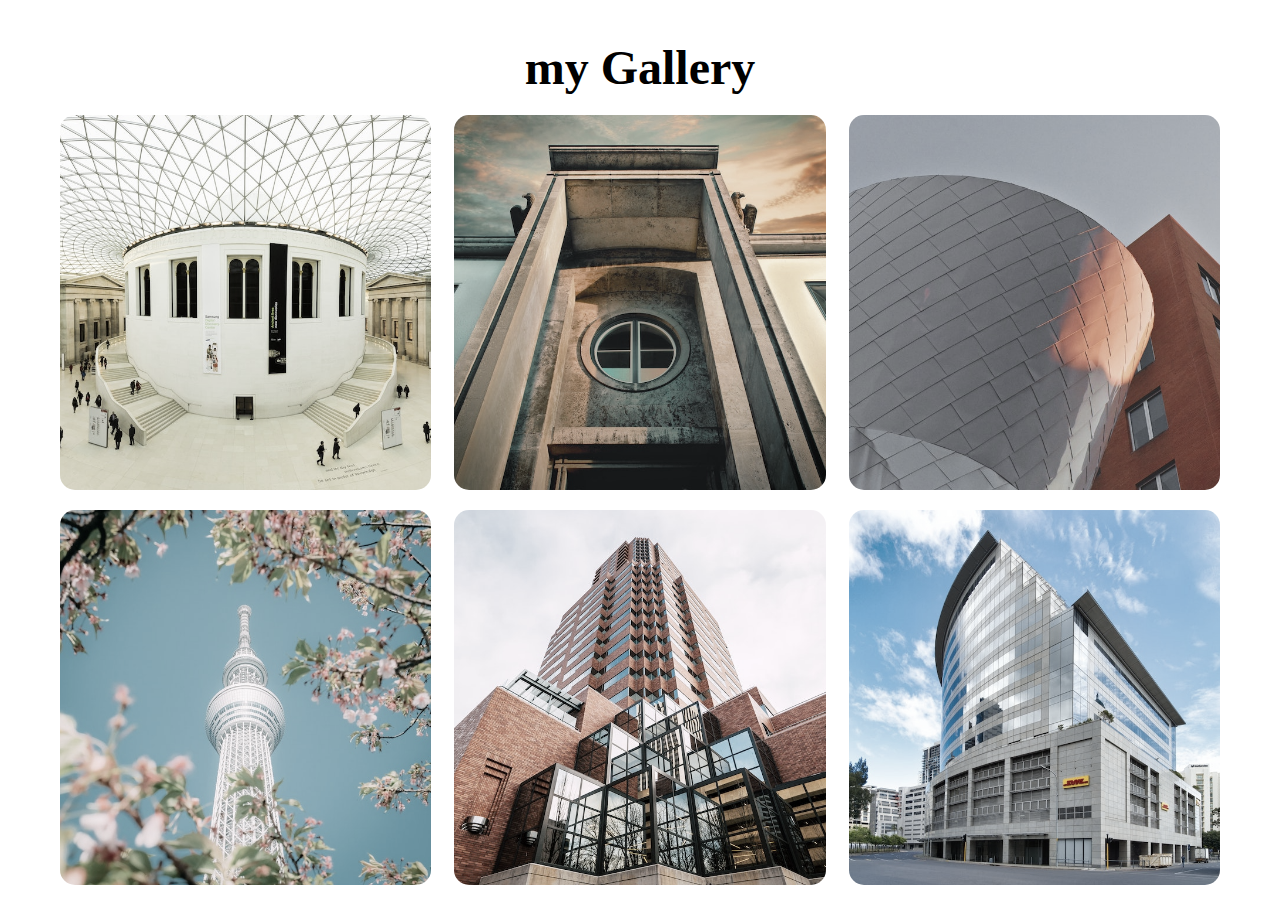
<file: image gallery project/index.html>
<!DOCTYPE html>
<html lang="en">
<head>
    <meta charset="UTF-8">
    <meta name="viewport" content="width=device-width, initial-scale=1.0">
    <title>Gallery</title>
    <link rel="shortcut icon" href="/image gallery project/images/favicon.ico" type="image/x-icon">
    <link rel="stylesheet" href="style.css">
</head>
<body>
    <div id="wrapper">
        <div class="container">
            <h1>my Gallery</h1>
            <div class="gallery">
                <figure class="card">
                    <img src="images/image1.jpg" alt="">
                    <figcaption>Image1</figcaption>
                </figure>
                <figure class="card">
                    <img src="images/image2.jpeg" alt="">
                    <figcaption>Image2</figcaption>
                </figure>
                <figure class="card">
                    <img src="images/image3.jpeg" alt="">
                    <figcaption>Image3</figcaption>
                </figure>
                <figure class="card">
                    <img src="images/image4.jpeg" alt="">
                    <figcaption>Image4</figcaption>
                </figure>
                <figure class="card">
                    <img src="images/image5.jpeg" alt="">
                    <figcaption>Image5</figcaption>
                </figure>
                <figure class="card">
                    <img src="images/image6.jpeg" alt="">
                    <figcaption>Image6</figcaption>
                </figure>
                <figure class="card">
                    <img src="images/image7.jpeg" alt="">
                    <figcaption>Image7</figcaption>
                </figure>
                <figure class="card">
                    <img src="images/image8.jpeg" alt="">
                    <figcaption>Image8</figcaption>
                </figure>
                <figure class="card">
                    <img src="images/image9.jpeg" alt="">
                    <figcaption>Image9</figcaption>
                </figure>
            </div>
        </div>
    </div>
</body>
</html>
</file>
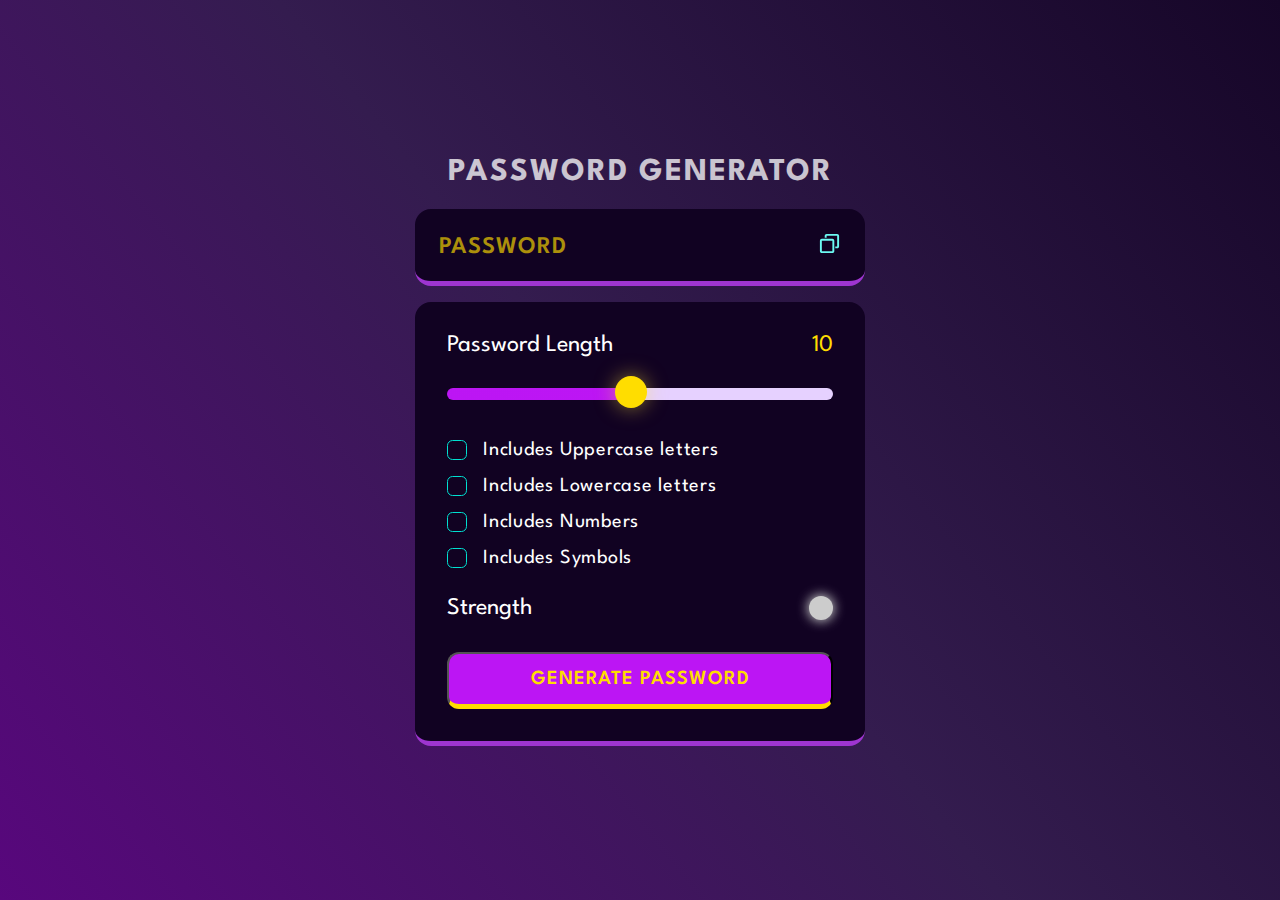
<file: password generator/index.html>
<!DOCTYPE html>
<html lang="en">
<head>
    <meta charset="UTF-8">
    <meta name="viewport" content="width=device-width, initial-scale=1.0">
    <title>Document</title>
    <link rel="preconnect" href="https://fonts.googleapis.com" />
    <link rel="preconnect" href="https://fonts.gstatic.com" crossorigin />
    <link
      href="https://fonts.googleapis.com/css2?family=League+Spartan:wght@100;200;300;400;600&display=swap"
      rel="stylesheet"
    />
    <link rel="stylesheet" href="./styles.css">
</head>
<body>
    <div class="container"> 

        <h1>Password Generator</h1>

        <div class="display-container">
            <!-- data-passwordisplay is a custom attribute of input tag which will be accessed in javascript-->
            <input readonly placeholder="Password" class="display" data-passwordisplay>

              <!-- data-copy is a custom attribute of button tag which will be accessed in javascript-->
            <button class="copyBtn" data-copy>
                <!-- data-copyMsg is a custom attribute of span tag which will be accessed in javascript-->
                <span class="tooltip" data-copyMsg></span>
                <img src="./copy.svg" alt="copy" width="23" height="23">
            </button>
        </div>

        <div class="input-container">

            <!-- Password length section -->
            <div class="length-container">
                <p>Password Length</p>
                <!-- data-lengthNumber is a custom attribute of p tag which will be accessed in javascript -->
                <p  data-lengthNumber>0</p>
            </div>

                <!--Range slider -->
                <!-- data-lengthSlider is a custom attribute of input tag that will be accessed in javascript -->
                <input type="range" min="1" max="20" class="slider" step="1" data-lengthSlider>
           

                <!-- checkboxes -->
                <div class="check">
                    <input type="checkbox" id="uppercase">
                    <label for="uppercase">Includes Uppercase letters</label>
                </div>

                <div class="check">
                    <input type="checkbox" id="lowercase">
                    <label for="lowercase">Includes Lowercase letters</label>
                </div>

                <div class="check">
                    <input type="checkbox" id="numbers">
                    <label for="numbers">Includes Numbers</label>
                </div>

                <div class="check">
                    <input type="checkbox" id="symbols">
                    <label for="symbols">Includes Symbols</label>
                </div>

                <!-- Strength section -->
                <div class="strength-container">
                    <p>Strength</p>
                    <!-- data-indicator is a custom attribute of div tag which will be accessed in javascript -->
                    <div class="indicator" data-indicator></div>
                </div>

                <!-- generate password -->
                <button class="generateButton">Generate Password</button>
          


        </div>

    </div>

    <script src="script.js"></script>

</body>
</html>
</file>
<file: image gallery project/style.css>
*{
    margin:0;
    padding: 0%;
    box-sizing: border-box;
}
#wrapper{
    height: 100vh;
    overflow-x: hidden;
    overflow-y:auto;
}
.container{
    height: 100%;
    max-width: 1200px;
    margin: auto;
    padding: 20px;
}
.container h1{
    margin: 20px;
    text-align: center;
    font-size: 3rem;
    margin-bottom: 20px;
}
.gallery{
    display: flex;
    flex-wrap: wrap;
    justify-content: space-between;
}
.card{
    width: 32%;
    position: relative;
    margin-bottom: 20px;
    border-radius: 15px;
    overflow: hidden;
}
.card img{
    height: 100%;
    width: 100%;
    filter: grayscale(50%);
    box-shadow: 0 0 20px #333;
    object-fit: cover;
}
.card:hover{
    transform: scale(1.03);
    cursor: pointer;
    transition: 0.3s;
    filter: drop-shadow(0 0 10px #333);
}
.card figcaption{
    position: absolute;
    bottom: 0;
    left: 0;
    padding: 25px;
    width: 100%;
    height: 20%;
    font-size: 16px;
    font-weight: 900;
    color: antiquewhite;
    opacity: 0;
    border-radius: 0 0 10px 10px;
    background: linear-gradient(0deg, rgba(0, 0, 0, 0.5)0%, rgba(255, 255, 255, 0) 100%);
    transition: 0.3s;
}
.card:hover figcaption{
    opacity: 1;
    transform: scale(1.03);
}
</file>
<file: password generator/styles.css>
*,
*::before,
*::after{
    margin: 0;
    padding: 0;
    box-sizing: border-box;
    font-family: 'League Spartan', sans-serif;

}
/*global variables*/ 
:root{
    --dk-violet: hsl(268, 89%, 7%);
    --lt-violet: hsl(267, 100%, 91%);
    --lt-violet2: hsl(281, 62%, 51%);
    --vb-violet: hsl(285, 91%, 52%);
    --vb-violet2: hsl(290, 32%, 71%);
  
    --vb-yellow: hsl(52, 100%, 50%);
  
  
    --pl-white: hsl(0, 0%, 100%);
  
    --vb-cyan: hsl(176, 100%, 44%);
    --vb-cyan2: hsl(177, 92%, 70%);
    --dk-text: hsl(198, 20%, 13%);
}
body{
    
    width:100vw;
    height: 100vh;
    display: flex;
    flex-direction: column;
    align-items: center;
    justify-content: center;
    background: linear-gradient(231deg, rgba(22, 6, 40, 1) 0%, rgba(52, 28, 79, 1) 50%, rgba(88, 7, 125, 1) 100%);
}
.container{
    width: 90%;
    max-width: 450px;
}
h1{
    color: var(--pl-white);
    text-align: center;
    text-transform: uppercase;
    opacity: 0.75;
    letter-spacing: 2px;
    line-height: 1.2;
}
.display-container{
    position: relative;
    background-color: var(--dk-violet);
    border-radius: 1rem;
    border-bottom: 0.35rem solid var(--lt-violet2);
    margin: 1rem 0;
    padding-top: 0.35rem;
}
.display{
    width: 100%;
    background-color: transparent;
    padding: 1.15rem 1rem;
    color: var(--vb-yellow);
    font-weight: 600;
    font-size: 1.5rem;
    line-height: 30px;
    letter-spacing: 1px;
    padding-right: 3.25rem;
    border: none;
}
.display::placeholder{
    position: absolute;
    top: 50%;
    left: 1.5rem;
    font-size: 1.5rem;
    line-height: 30px;
    color: var(--vb-yellow);
    opacity: 0.65;
    text-transform:uppercase;
    transform: translateY(-50%);
}
.display-container button{
    position: absolute;
    top: 50%;
    right: 1.5rem;
    transform: translateY(-50%);
}
.input-container{
    width: 100%;
    background-color: var(--dk-violet);
    border-radius: 1rem;
    padding: 2rem;
    border-bottom: 0.35rem solid var(--lt-violet2);

}
.length-container{
    display: flex;
    justify-content: space-between;/*to keep two elements at extremes*/
    align-items: center;/*elements are centered on vertical axis*/
}
.length-container p:nth-child(1){
    color: var(--pl-white);
    font-size: 1.5rem;
}
.length-container p:nth-child(2){
    color: var(--vb-yellow);
    font-size: 1.5rem;
}
.strength-container{
    display: flex;
    justify-content: space-between;
    align-items: center;/*elements are centered on vertical axis*/
    margin-top: 1.75rem;
    margin-bottom: 2rem;
}
.strength-container p{
    color: var(--pl-white);
    font-size: 1.5rem;
}
.indicator{
    width: 1.5rem;
    height: 1.5rem;
    border-radius: 50%;
}
.generateButton{
    width: 100%;
    padding: 1rem 0;
    background-color: var(--vb-violet);
    text-align: center;
    border-radius: 0.75rem;
    border-bottom: 0.35rem solid var(--vb-yellow);
    text-transform: uppercase;
    letter-spacing: 1px;
    color: var(--vb-yellow);
    font-weight: 600;
    font-size: 1.25rem;

}
.check{
    display: flex;
    align-items: center;
    margin:1rem 0;/*vertical gap*/
    gap:0 1rem;/*horizontal gap*/
}
.check input{
    appearance: none;/*default browser style is removed from input tag*/
    width: 20px;
    height: 20px;
    border: 1px solid var(--vb-cyan);
    cursor: pointer;
    position: relative;
    border-radius: 0.35rem;
}
.check input:checked{
    background-color: var(--vb-cyan);
}
.check input:checked::before{
    content: '✔';
    position: absolute;
    color: var(--dk-text);
    font-size:1.05rem;
    font-weight: 600;
    left: 50%;
    top: -3.5px;
    transform: translateX(-50%) translateY(16%);
}
.check label{
    color: var(--pl-white);
    font-size: 1.25rem;
    letter-spacing: 0.75px;
}
.copyBtn{
    background-color: transparent;
    border: none;
    outline: none;
    cursor: pointer;
}
.tooltip {
    position: absolute;
    background-color: var(--vb-violet2);
    color: var(--vb-yellow);
    font-size: 1.25rem;
    top: -35px;
    left: -25px;
    padding: 5px 10px;
    border-radius: 1rem;
    opacity: 0;
    transform: scale(0);
    transform-origin: bottom;
    transition: all 250ms ease-in-out;
  }
  
  .tooltip.active {
    opacity: 1;
    transform: scale(1);
  }

.slider{
    appearance: none;
    width:100%;
    height: 0.75rem;
    cursor: pointer;
    background-color: var(--lt-violet);
    border-radius: 1rem;
    margin-top: 2rem;
    margin-bottom: 1.5rem;
    background-image: linear-gradient(var(--vb-violet), var(--vb-violet));
    background-repeat: no-repeat;
    border:none;
    outline:none;
    /* z-index:-1; */
}

/*to access the  thumb of the slider we will use pseudo element selector i.e. -webkit-slider-thumb*/
.slider::-webkit-slider-thumb {
    position:relative;
    /* z-index:1; */
    appearance: none;
    height:2rem;
    width:2rem;
    border-radius: 50%;
    background-color: var(--vb-yellow);
    cursor:pointer;
    margin-top: -3px;
    box-shadow: 0px 0px 20px 0px rgba(255, 229, 61, 0.50);
    transition: all 100ms ease-in;
}

.slider:focus{
    outline: 3px solid var(--vb-yellow);
}

.slider::-webkit-slider-thumb:hover{
    outline: 2px solid var(--vb-yellow);
    background-color: var(--dk-violet);
    box-shadow: 0px 0px 25px 5px rgba(255, 229, 61, 0.80);
}
</file>
